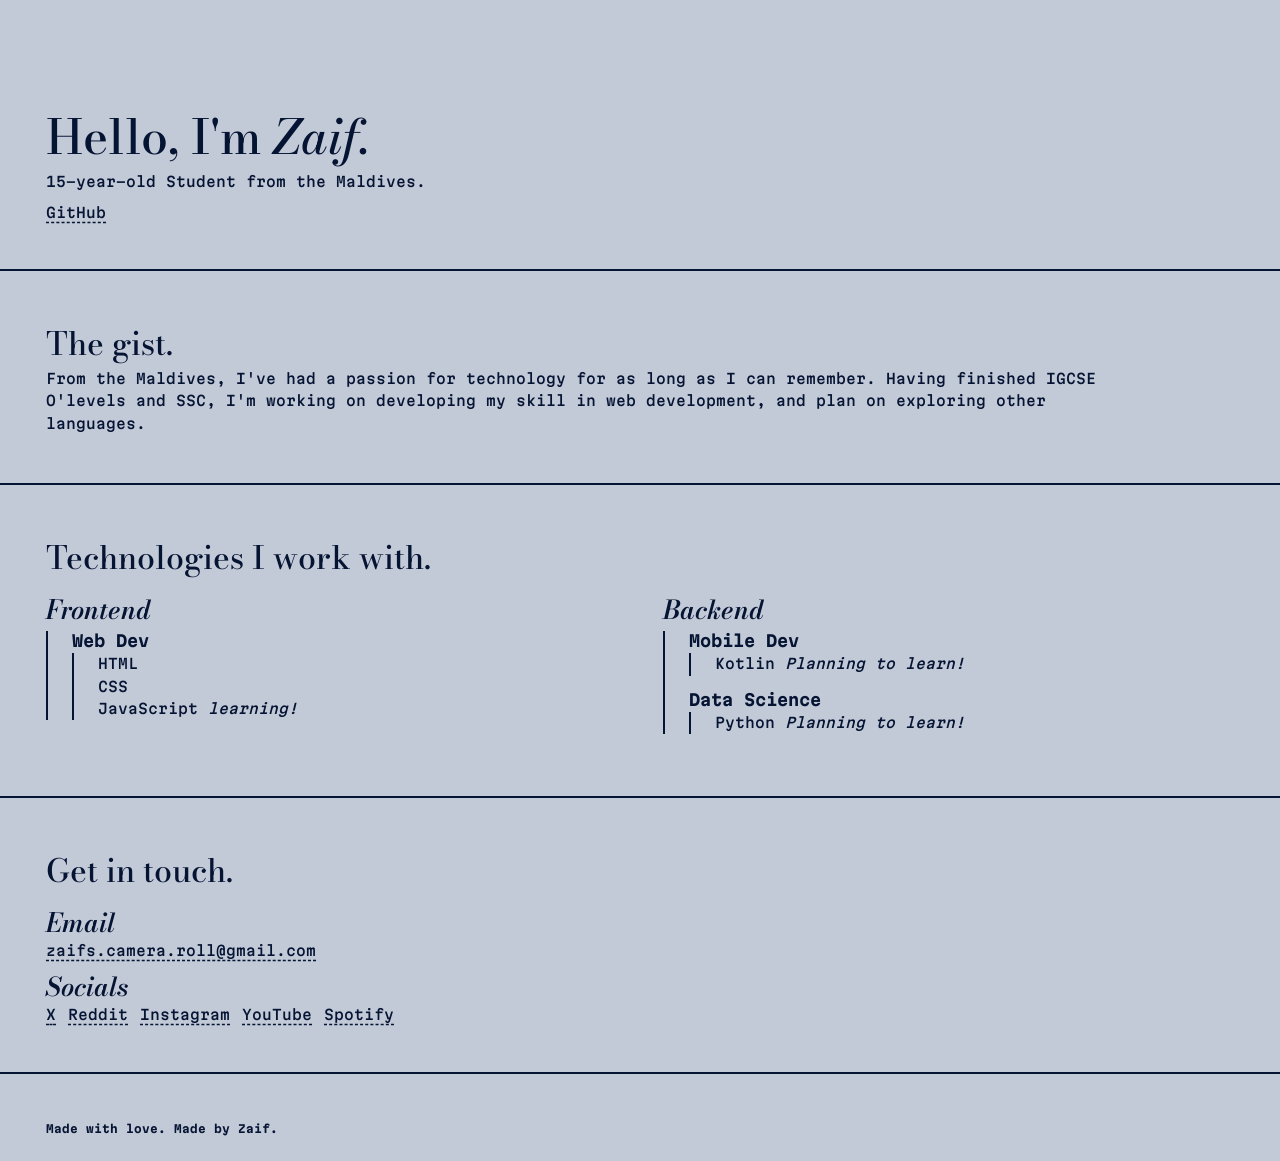
<file: index.html>
<html lang="en">
<head>
    <meta charset="UTF-8">
    <meta name="viewport" content="width=device-width, initial-scale=1.0">
    <title>Made By Zaif.</title>
    <link rel="stylesheet" href="style.css">
</head>
<body>
    <div class="main">
        <div class="bighello">
            <h1 id="bigboy">Hello, I'm <span class="italic">Zaif.</span></h1>
            <h3 id="bigboyslittleboy">15-year-old Student from the Maldives.</h3>
        </div>
        <div id="quicklinks">
            <a class="quicklink" href="https://github.com/madebyzaif">GitHub</a>
        </div>
    </div>
    <hr>
    <div class="shortbio">
        <h2>The gist.</h2>
        <p id="darealshortbio">From the Maldives, I've had a passion for technology for as long as I can remember. Having finished IGCSE O'levels and SSC, I'm working on developing my skill in web development, and plan on exploring other languages.</p>
    </div>
    <hr>
    <div class="languagelist">
        <h2 id="languagetitle">Technologies I work with.</h2>
        <div id="lunchcontainer">
            <div id="frontend">
                <h3 class="typelabel">Frontend</h3>
                <div class="nest">
                    <div class="webtech">
                        <h4 class="undertypelabel">Web Dev</h4>
                        <ul>
                            <li>HTML</li>
                            <li>CSS</li>
                            <li>JavaScript <span class="noprocrastination">learning!</span></li>
                        </ul>
                    </div>
                </div>
            </div>
            <div id="backend">
                <h3 class="typelabel">Backend</h3>
                <div class="nest">
                    <div class="mobiletech">
                        <h4 class="undertypelabel">Mobile Dev</h4>
                        <ul>
                            <li>Kotlin <span class="procrastination">Planning to learn!</span></li>
                        </ul>
                    </div>
                    <div class="aidatascience">
                        <h4 class="undertypelabel">Data Science</h4>
                        <ul>
                            <li>Python <span class="procrastination">Planning to learn!</span></li>
                        </ul>
                    </div>
                </div>
            </div>
        </div>
    </div>
    <hr>
    <div id="touchme">
        <h2>Get in touch.</h2>
        <div id="touchemail">
            <h3 id="contacttype">Email</h3>
            <a class="sociallink" href="emailto:zaifs.camera.roll@gmail.com">zaifs.camera.roll@gmail.com</a>
        </div>
        <h3 id="contacttype">Socials</h3>
        <div class="socials">
            <a class="sociallink" href="https://x.com/zaifscameraroll">X</a>
            <a class="sociallink" href="https://www.reddit.com/user/zaifscameraroll/">Reddit</a>
            <a class="sociallink" class="quicklink" href="https://www.instagram.com/zaif.jpg/">Instagram</a>
            <a class="sociallink" href="https://www.youtube.com/@zaifscameraroll">YouTube</a>
            <a class="sociallink" href="https://open.spotify.com/user/31fg4qck7b34qtlyn72zbnj4axeu?si=af69f8c603f34e98">Spotify</a>
        </div>
    </div>
    <hr>
    <div id="feet">
        <h6 id="writingonfeet">Made with love. Made by Zaif.</h6>
    </div>
</body>
</html>
</file>
<file: style.css>
@font-face {
  font-family: "BodaniModa";
  src: url("fonts/BodoniModa.ttf") format("truetype"),
}

@font-face {
  font-family: "BodaniModaItalic";
  src: url("fonts/BodoniModa_Italic.ttf") format("truetype"),
}

@font-face {
  font-family: "MartianMono";
  src: url("fonts/MartianMono.ttf") format("truetype"),
}


html {
    background-color: #C2C9D7;
}

body {
    margin: 0px;
}

.main {
    margin-top: 100px;
    margin-left: 46px;
}

a {
    text-decoration: underline dashed;
    text-underline-offset:  4px;
    color: #051433;
}

.quicklink {
    font-family: "MartianMono";
    font-optical-sizing: none;
    font-weight: 500;
    font-size: 14px;
    color: #051433;
    text-align: left;
    margin-top: 0px;
    padding-right: 8px;
}

#bigboy {
    font-family: "BodaniModa";
    font-optical-sizing: none;
    font-weight: 500;
    font-size: 48px;
    color: #051433;
    text-align: left;
    margin-bottom: 0px;
}

.italic {
    font-family: "BodaniModaItalic";
    font-optical-sizing: none;
    font-weight: 500;
    font-size: 48px;
    color: #051433;
    text-align: left;
}

#bigboyslittleboy {
    font-family: "MartianMono";
    font-optical-sizing: none;
    font-weight: 500;
    font-size: 14px;
    color: #051433;
    text-align: left;
    margin-top: 0px;
}

hr {
    height: 2px;
    width: 100%;
    border: none;
    margin-top: 48px;
    margin-bottom: 48px;
    background-color: #051433;
}

.shortbio {
    margin-left: 46px;
    width: 85%;
}

#darealshortbio {
    font-family: "MartianMono";
    font-optical-sizing: none;
    font-weight: 500;
    font-size: 14px;
    color: #051433;
    text-align: left;
    margin-top: 0px;
    line-height: 1.6;
}

h2 {
    font-family: "BodaniModa";
    font-optical-sizing: none;
    font-weight: 500;
    font-size: 32px;
    color: #051433;
    text-align: left;
    margin-bottom: 0px;
    margin-top: 0px;
}

.languagelist {
    margin-left: 46px;
    display: grid;
}

#languagetitle {
    margin-bottom: 0px;
}

#lunchcontainer {
    display: grid;
    grid-template-columns: 1fr 1fr;
    grid-template-rows: 1fr;
    margin-top: 0px;
}

.nest {
    padding-left: 24px;
    border-left: 2px #051433 solid;
}

.typelabel {
    font-family: "BodaniModaItalic";
    font-size: 26px;
    font-optical-sizing: none;
    font-weight: 600;
    color: #051433;
    margin-bottom: 0px;
    margin-top: 8px;
}

.undertypelabel {
    font-family: "MartianMono";
    color: #051433;
    margin-bottom: 0px;
    margin-top: 2px;
}

ul {
    font-family: "MartianMono";
    font-size: 14px;
    font-weight: 500;
    line-height: 1.6;
    color: #051433;
    list-style-type: none;
    padding-left: 24;
    margin-left: 0;
    margin-top: 3px;
    border-left: 2px #051433 solid;
}

.procrastination {
    font-style: italic;
}

.noprocrastination {
    font-style: italic;
}

#touchme {
    margin-top: 0px;
    margin-left: 46px;    
}

#contacttype {
    font-family: "BodaniModaItalic";
    font-size: 26px;
    font-optical-sizing: none;
    font-weight: 600;
    color: #051433;
    margin-bottom: 0px;
    margin-top: 8px;
}

#email {
    padding-left: 0px;
    border-left: none;
}

.sociallink {
    font-family: "MartianMono";
    font-optical-sizing: none;
    font-weight: 500;
    font-size: 14px;
    color: #051433;
    text-align: left;
    margin-top: 0px;
    padding-right: 8px;
}

#feet {
    margin-top: 0px;
    margin-left: 46px;    
}

#writingonfeet {
    font-family: "MartianMono";
    font-size: 11px;
    font-weight: 500px;
    color: #051433;
}
</file>
